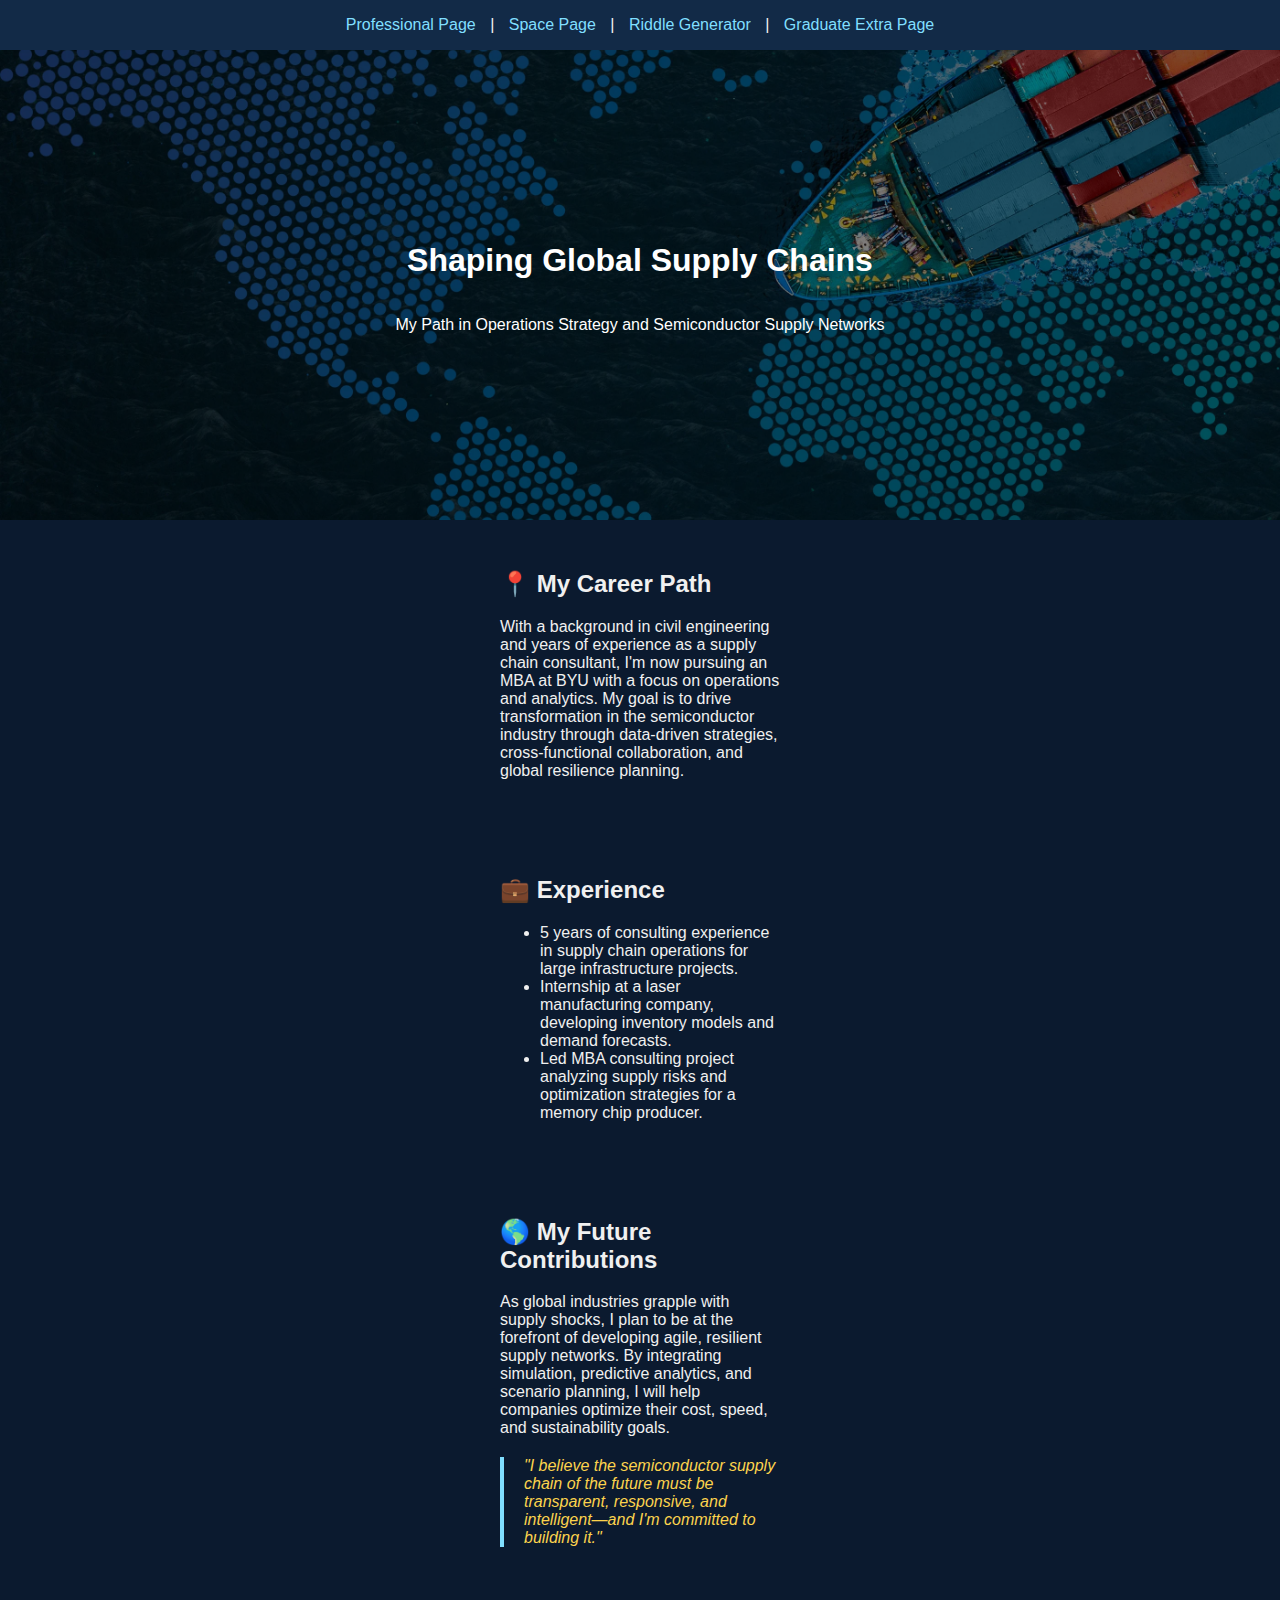
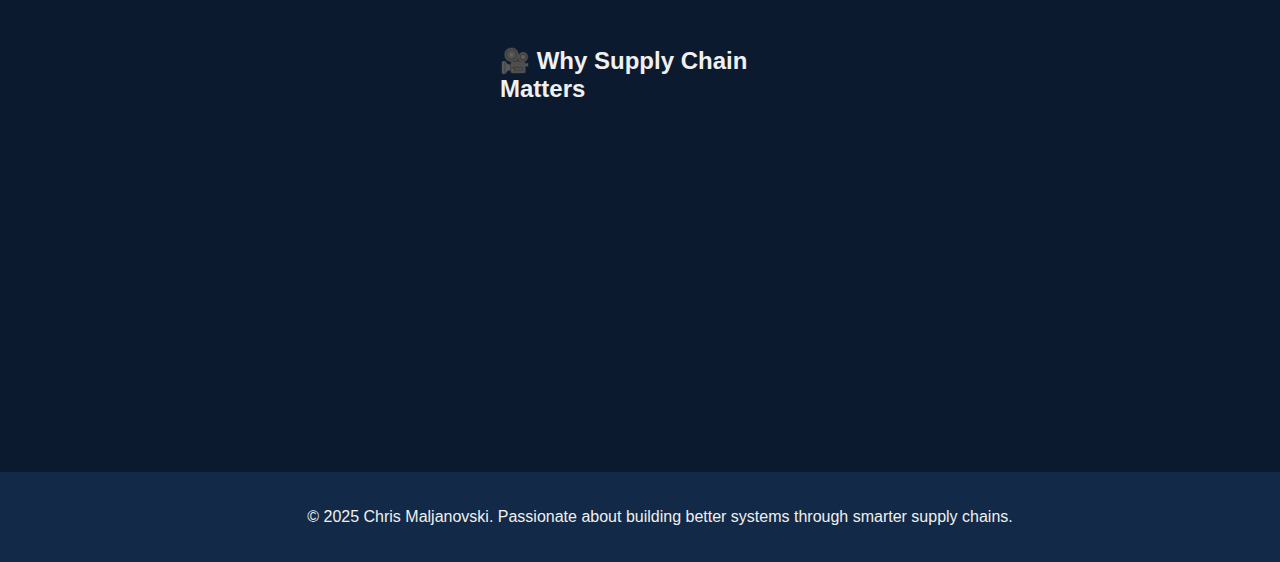
<file: extra.html>
<!DOCTYPE html>
<html lang="en">

<head>
    <meta charset="UTF-8">
    <title>My Career in Supply Chain Strategy</title>
    <style>
        body {
            background-color: #0b1a2f;
            font-family: Arial, sans-serif;
            color: #f0f0f0;
            margin: 0;
            padding: 0;
        }

        .nav {
            background-color: #122a47;
            padding: 1em;
            text-align: center;
        }

        .nav a {
            color: #80dfff;
            margin: 0 10px;
            text-decoration: none;
        }

        .hero {
            position: relative;
            background: url(assets/img/supplyChain.jpg) no-repeat center center/cover;
            color: white;
            text-align: center;
            padding: 100px 20px;
            height: 30vh;
        }

        .hero .overlay {
            position: absolute;
            top: 0;
            left: 0;
            height: 100%;
            width: 100%;
            background-color: rgba(0, 0, 0, 0.5);
            display: flex;
            flex-direction: column;
            justify-content: center;
            align-items: center;
        }

        .section {
            padding: 30px 500px;
        }

        .quote {
            font-style: italic;
            color: #555;
        }

        .tableau iframe {
            border-radius: 10px;
        }

        footer {
            background-color: #122a47;
            color: #f0f0f0;
            text-align: center;
            padding: 20px;
            position: relative;
            bottom: 0;
            width: 100%;
        }

        blockquote {
            font-style: italic;
            color: #fcd34d;
            border-left: 4px solid #80dfff;
            padding-left: 20px;
            margin: 20px 0;
        }
    </style>
</head>

<body>
    <!-- Navigation-->
    <div class="nav">
        <a href="index.html">Professional Page</a> |
        <a href="scratch.html">Space Page</a> |
        <a href="riddle.html">Riddle Generator</a> |
        <a href="#">Graduate Extra Page</a>
    </div>

    <div class="hero">
        <div class="overlay">
            <h1>Shaping Global Supply Chains</h1>
            <p>My Path in Operations Strategy and Semiconductor Supply Networks</p>
        </div>
    </div>

    <div class="section">
        <h2>📍 My Career Path</h2>
        <p>
            With a background in civil engineering and years of experience as a supply chain consultant, I'm now
            pursuing an MBA at BYU with a focus on operations and analytics.
            My goal is to drive transformation in the semiconductor industry through data-driven strategies,
            cross-functional collaboration, and global resilience planning.
        </p>
    </div>

    <div class="section">
        <h2>💼 Experience</h2>
        <ul>
            <li>5 years of consulting experience in supply chain operations for large infrastructure projects.</li>
            <li>Internship at a laser manufacturing company, developing inventory models and demand forecasts.</li>
            <li>Led MBA consulting project analyzing supply risks and optimization strategies for a memory chip
                producer.</li>
        </ul>

        <div class="tableau" id="viz1745257122168" style="position: relative">
            <noscript>
                <a href="#">
                    <img alt=" "
                        src="https://public.tableau.com/static/images/Su/SupplychainDashboard/1KPIDashboard/1_rss.png"
                        style="border: none" />
                </a>
            </noscript>
            <object class="tableauViz" style="display: none;">
                <param name="host_url" value="https%3A%2F%2Fpublic.tableau.com%2F" />
                <param name="embed_code_version" value="3" />
                <param name="site_root" value="" />
                <param name="name" value="SupplychainDashboard/1KPIDashboard" />
                <param name="tabs" value="yes" />
                <param name="toolbar" value="yes" />
                <param name="static_image"
                    value="https://public.tableau.com/static/images/Su/SupplychainDashboard/1KPIDashboard/1.png" />
                <param name="animate_transition" value="yes" />
                <param name="display_static_image" value="yes" />
                <param name="display_spinner" value="yes" />
                <param name="display_overlay" value="yes" />
                <param name="display_count" value="yes" />
                <param name="language" value="en-US" />
            </object>
        </div>

        <script type="text/javascript">
            var divElement = document.getElementById('viz1745257122168');
            var vizElement = divElement.getElementsByTagName('object')[0];
            vizElement.style.width = '1100px';
            vizElement.style.height = '900px';

            var scriptElement = document.createElement('script');
            scriptElement.src = 'https://public.tableau.com/javascripts/api/viz_v1.js';
            vizElement.parentNode.insertBefore(scriptElement, vizElement);
        </script>

    </div>

    <div class="section">
        <h2>🌎 My Future Contributions</h2>
        <p>
            As global industries grapple with supply shocks, I plan to be at the forefront of developing agile,
            resilient supply networks.
            By integrating simulation, predictive analytics, and scenario planning, I will help companies optimize their
            cost, speed, and sustainability goals.
        </p>
        <blockquote>
            "I believe the semiconductor supply chain of the future must be transparent, responsive, and intelligent—and
            I'm committed to building it."
        </blockquote>
    </div>

    <div class="section">
        <h2>🎥 Why Supply Chain Matters</h2>
        <div>
            <iframe width="560" height="315" src="https://www.youtube.com/embed/IEt1NHp9kXI?si=pyIADsC7e1dOUjTr"
                title="YouTube video player" frameborder="0"
                allow="accelerometer; autoplay; clipboard-write; encrypted-media; gyroscope; picture-in-picture; web-share"
                referrerpolicy="strict-origin-when-cross-origin" allowfullscreen>
            </iframe>
        </div>
    </div>

    <footer>
        <p>© 2025 Chris Maljanovski. Passionate about building better systems through smarter supply chains.</p>
    </footer>

</body>

</html>
</file>
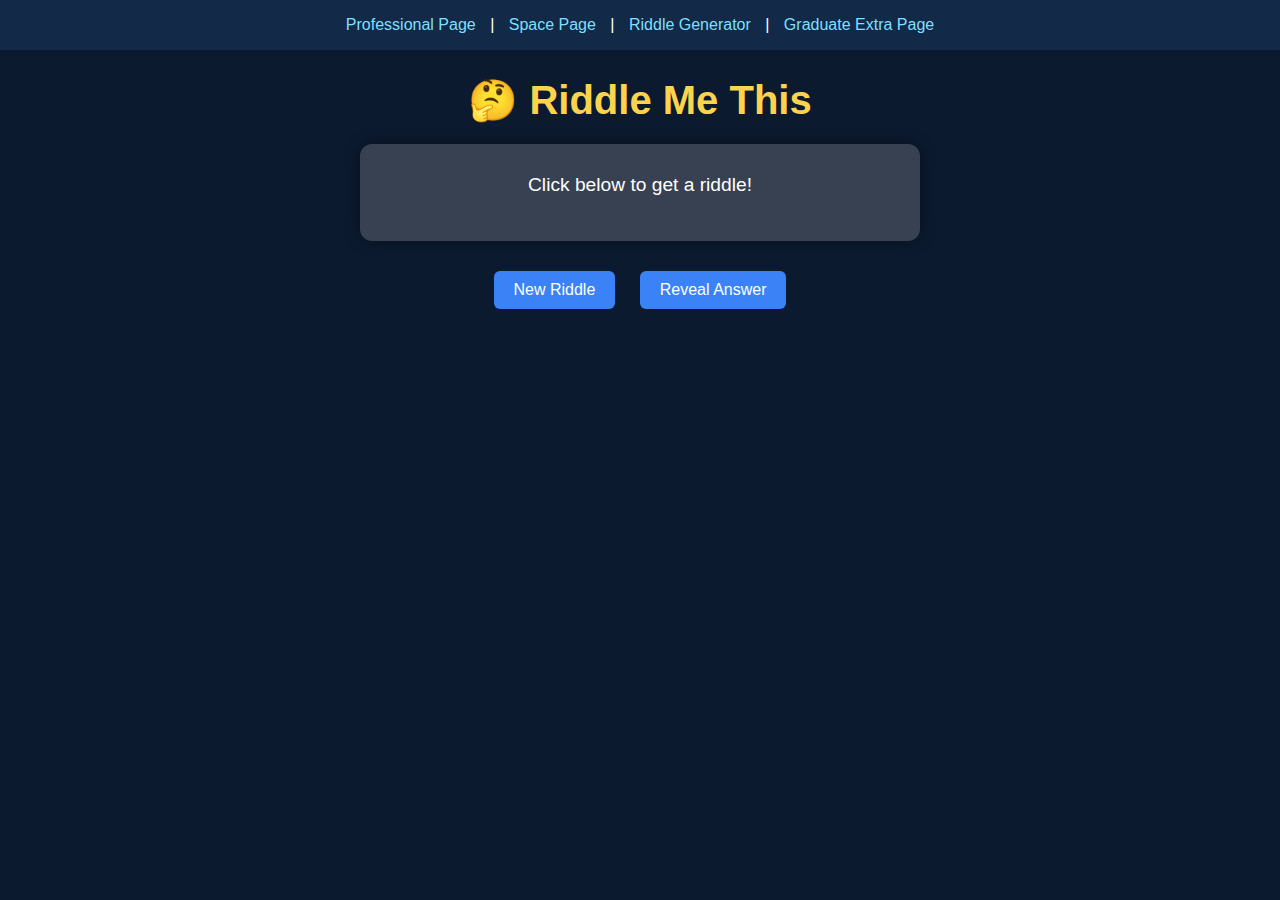
<file: riddle.html>
<!DOCTYPE html>
<html lang="en">

<head>
    <meta charset="UTF-8">
    <title>Riddle Generator</title>
    <style>
        body {
            font-family: Arial, sans-serif;
            background: #0b1a2f;
            color: #fff;
            text-align: center;
            margin: 0;
            padding: 0;
        }

        h1 {
            font-size: 2.5em;
            margin-bottom: 20px;
            color: #fcd34d;
        }

        .nav {
            background-color: #122a47;
            padding: 1em;
            text-align: center;
        }

        .nav a {
            color: #80dfff;
            margin: 0 10px;
            text-decoration: none;
        }

        #riddleBox {
            background-color: #374151;
            padding: 30px;
            margin: 20px auto;
            width: 80%;
            max-width: 500px;
            border-radius: 12px;
            box-shadow: 0 0 15px rgba(0, 0, 0, 0.4);
        }

        #riddle {
            font-size: 1.2em;
            margin-bottom: 15px;
        }

        #answer {
            display: none;
            font-weight: bold;
            color: #4ade80;
        }

        button {
            background-color: #3b82f6;
            border: none;
            color: white;
            padding: 10px 20px;
            margin: 10px;
            border-radius: 6px;
            cursor: pointer;
            font-size: 1em;
            transition: background-color 0.3s;
        }

        button:hover {
            background-color: #2563eb;
        }
    </style>
</head>

<body>
    <!-- Navigation-->
    <div class="nav">
        <a href="index.html">Professional Page</a> |
        <a href="scratch.html">Space Page</a> |
        <a href="#">Riddle Generator</a> |
        <a href="extra.html">Graduate Extra Page</a>
    </div>

    <h1>🤔 Riddle Me This</h1>
    <div id="riddleBox">
        <div id="riddle">Click below to get a riddle!</div>
        <div id="answer"></div>
    </div>
    <button onclick="showRiddle()">New Riddle</button>
    <button onclick="revealAnswer()">Reveal Answer</button>

    <script>
        const riddles = [
            {
                question: "What has to be broken before you can use it?",
                answer: "An egg."
            },
            {
                question: "I’m tall when I’m young, and I’m short when I’m old. What am I?",
                answer: "A candle."
            },
            {
                question: "What month of the year has 28 days?",
                answer: "All of them."
            },
            {
                question: "What is full of holes but still holds water?",
                answer: "A sponge."
            },
            {
                question: "What can’t talk but will reply when spoken to?",
                answer: "An echo."
            }
        ];

        let currentRiddle = null;

        function showRiddle() {
            const index = Math.floor(Math.random() * riddles.length);
            currentRiddle = riddles[index];
            document.getElementById('riddle').innerText = currentRiddle.question;
            document.getElementById('answer').style.display = 'none';
        }

        function revealAnswer() {
            if (currentRiddle) {
                document.getElementById('answer').innerText = currentRiddle.answer;
                document.getElementById('answer').style.display = 'block';
            }
        }
    </script>

</body>

</html>
</file>
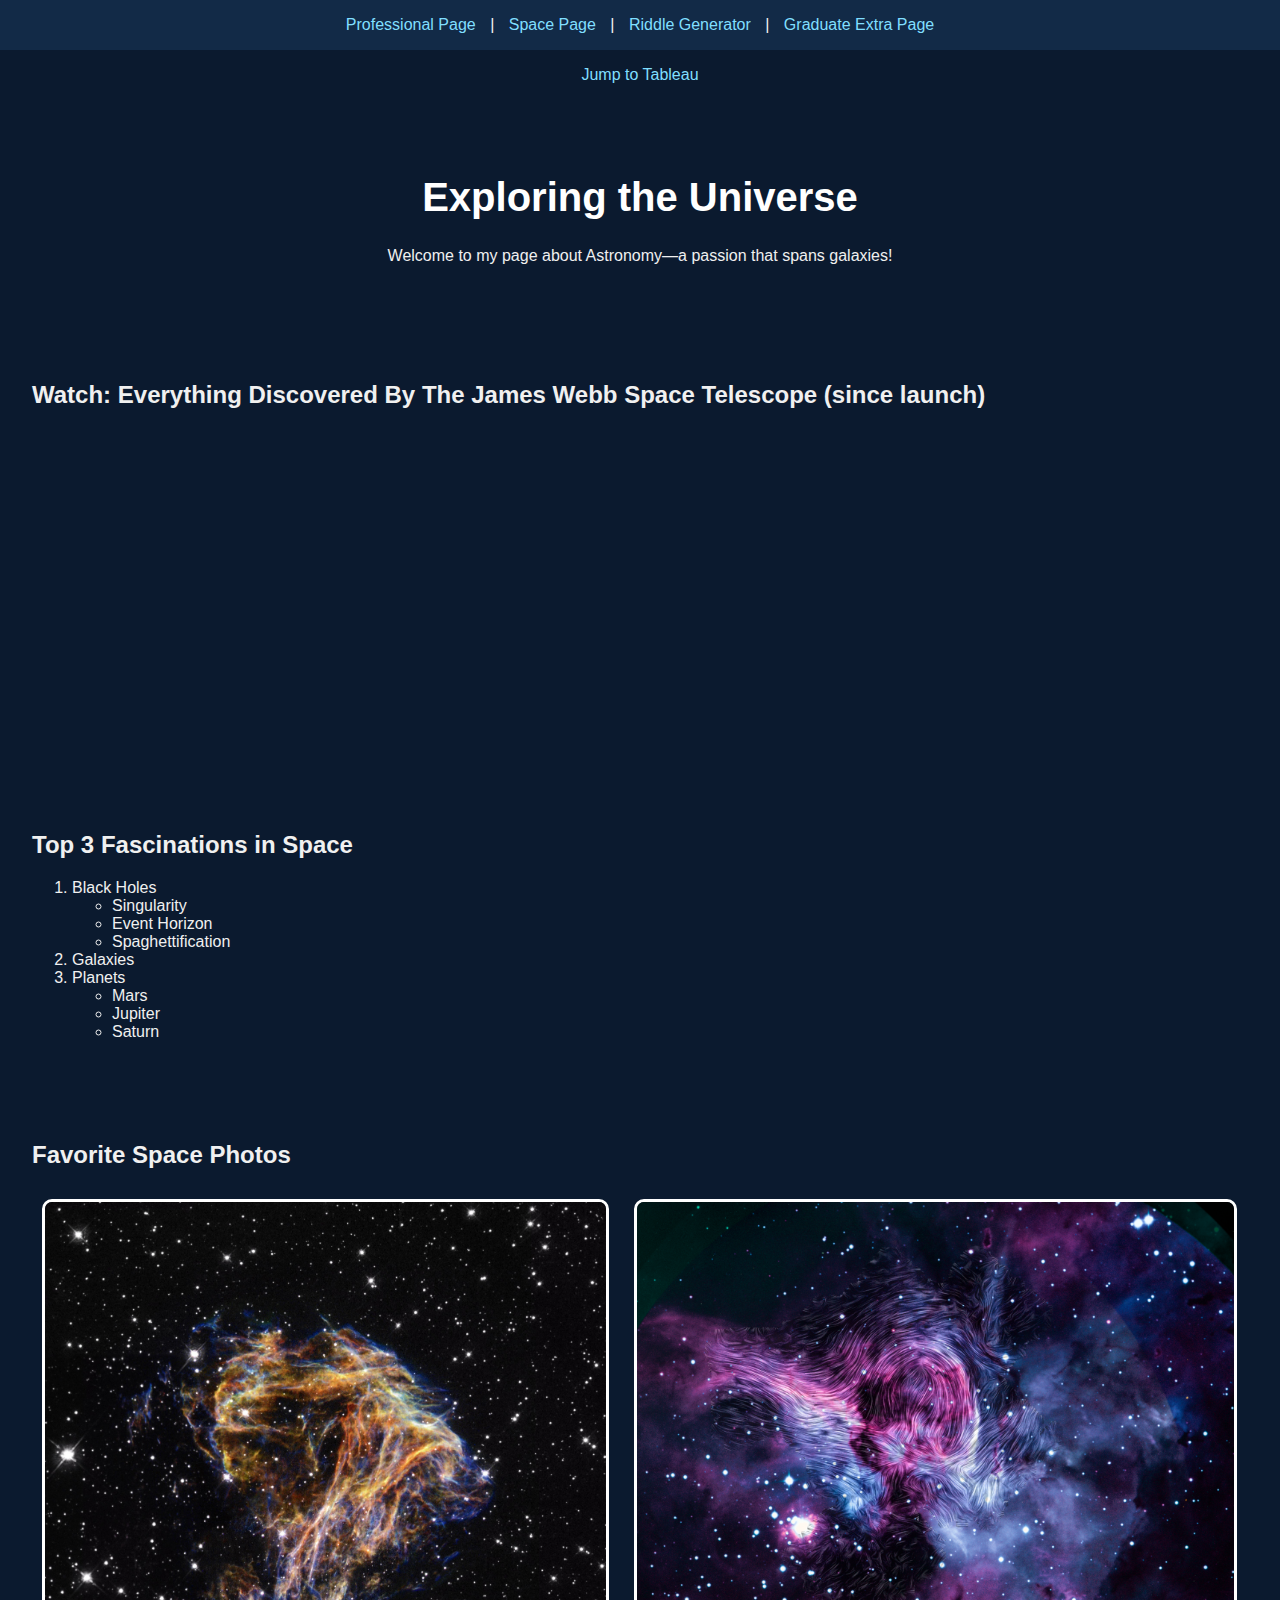
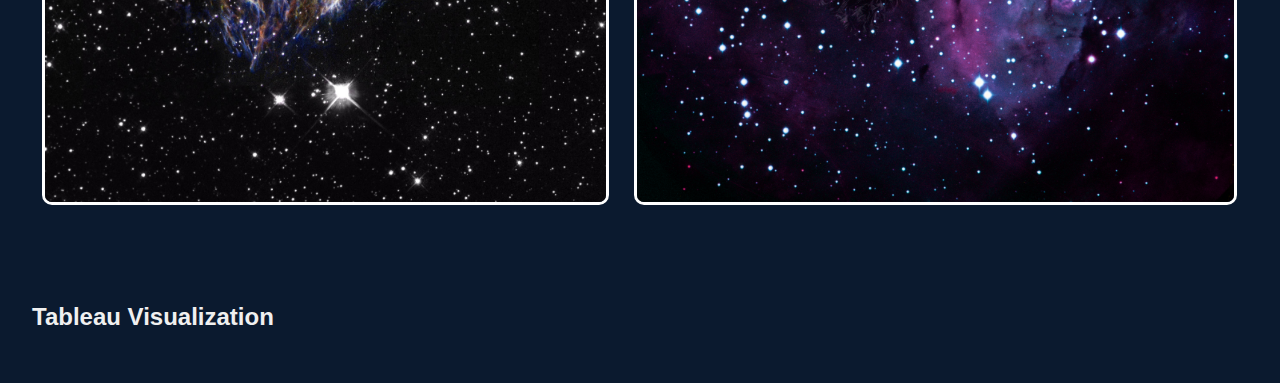
<file: scratch.html>
<!DOCTYPE html>
<html lang="en">

<head>
    <meta charset="UTF-8">
    <title>Space Page</title>
    <link rel="stylesheet" href="css/styles_scratch.css">
</head>

<body>

    <!-- Navigation-->
    <div class="nav">
        <a href="index.html">Professional Page</a> |
        <a href="#">Space Page</a> |
        <a href="riddle.html">Riddle Generator</a> |
        <a href="extra.html">Graduate Extra Page</a>
    </div>
    <div class="jump">
        <a href="#tableau">Jump to Tableau</a>
    </div>

    <!-- Hero Section -->
    <div class="hero">
        <h1>Exploring the Universe</h1>
        <p>Welcome to my page about Astronomy—a passion that spans galaxies!</p>
    </div>

    <!-- Embedded YouTube Video -->
    <div class="video">
        <h2>Watch: Everything Discovered By The James Webb Space Telescope (since launch) </h2>
        <iframe width="560" height="315" src="https://www.youtube.com/embed/1Ul2tR7qxqM?si=PMMYy453-J0KXQvD"
            title="YouTube video player" frameborder="0"
            allow="accelerometer; autoplay; clipboard-write; encrypted-media; gyroscope; picture-in-picture; web-share"
            referrerpolicy="strict-origin-when-cross-origin" allowfullscreen>
        </iframe>

    </div>

    <!-- Ordered List with Embedded Unordered List -->
    <div class="lists">
        <h2>Top 3 Fascinations in Space</h2>
        <ol>
            <li>Black Holes
                <ul>
                    <li>Singularity</li>
                    <li>Event Horizon</li>
                    <li>Spaghettification</li>
                </ul>
            </li>
            <li>Galaxies</li>
            <li>Planets
                <ul>
                    <li>Mars</li>
                    <li>Jupiter</li>
                    <li>Saturn</li>
                </ul>
            </li>
        </ol>
    </div>

    <!-- Images -->
    <div class="images">
        <h2>Favorite Space Photos</h2>
        <img src="assets/img/spacePic1.jpg" alt="Supernova Remnant N49">
        <img src="assets/img/spacePic2.png" alt="Keyhole Nebula">
    </div>

    <!-- Tableau Graph -->
    <div class="tableau" id="viz1745250766928" style="position: relative">
        <h2><a id="tableau">Tableau Visualization</a></h2>
        <noscript>
            <a href="#">
                <img alt="SpaceRace"
                    src="https://public.tableau.com/static/images/Sp/SpaceRace_16029283688270/SpaceRace/1_rss.png"
                    style="border: none" />
            </a>
        </noscript>
        <object class="tableauViz" style="display:none;">
            <param name="host_url" value="https%3A%2F%2Fpublic.tableau.com%2F" />
            <param name="embed_code_version" value="3" />
            <param name="site_root" value="" />
            <param name="name" value="SpaceRace_16029283688270/SpaceRace" />
            <param name="tabs" value="no" />
            <param name="toolbar" value="yes" />
            <param name="static_image"
                value="https://public.tableau.com/static/images/Sp/SpaceRace_16029283688270/SpaceRace/1.png" />
            <param name="animate_transition" value="yes" />
            <param name="display_static_image" value="yes" />
            <param name="display_spinner" value="yes" />
            <param name="display_overlay" value="yes" />
            <param name="display_count" value="yes" />
            <param name="language" value="en-US" />
        </object>
    </div>

    <script type="text/javascript">
        var divElement = document.getElementById('viz1745250766928');
        var vizElement = divElement.getElementsByTagName('object')[0];

        if (divElement.offsetWidth > 800) {
            vizElement.style.width = '1400px';
            vizElement.style.height = '2027px';
        } else if (divElement.offsetWidth > 500) {
            vizElement.style.width = '1400px';
            vizElement.style.height = '2027px';
        } else {
            vizElement.style.width = '100%';
            vizElement.style.height = '3777px';
        }

        var scriptElement = document.createElement('script');
        scriptElement.src = 'https://public.tableau.com/javascripts/api/viz_v1.js';
        vizElement.parentNode.insertBefore(scriptElement, vizElement);
    </script>

</body>

</html>
</file>
<file: css/styles_scratch.css>
body {
    background-color: #0b1a2f;
    font-family: Arial, sans-serif;
    color: #f0f0f0;
    margin: 0;
    padding: 0;
}

.nav {
    background-color: #122a47;
    padding: 1em;
    text-align: center;
}

.nav a {
    color: #80dfff;
    margin: 0 10px;
    text-decoration: none;
}

.jump {
    text-align: center;
    padding: 1em;
}

.jump a {
    text-align: center;
    color: #80dfff;
    margin: 0 10px;
    text-decoration: none;
}

.hero {
    text-align: center;
    padding: 3em 1em;
    position: relative;
    background-size: cover;
    background-position: center;
}

.hero h1 {
    font-size: 2.5em;
    color: #ffffff;
}

.video,
.lists,
.images,
.tableau {
    padding: 2em;
}

img {
    height: 600px;
    margin: 10px;
    border: 3px solid #fff;
    border-radius: 10px;
}
</file>
